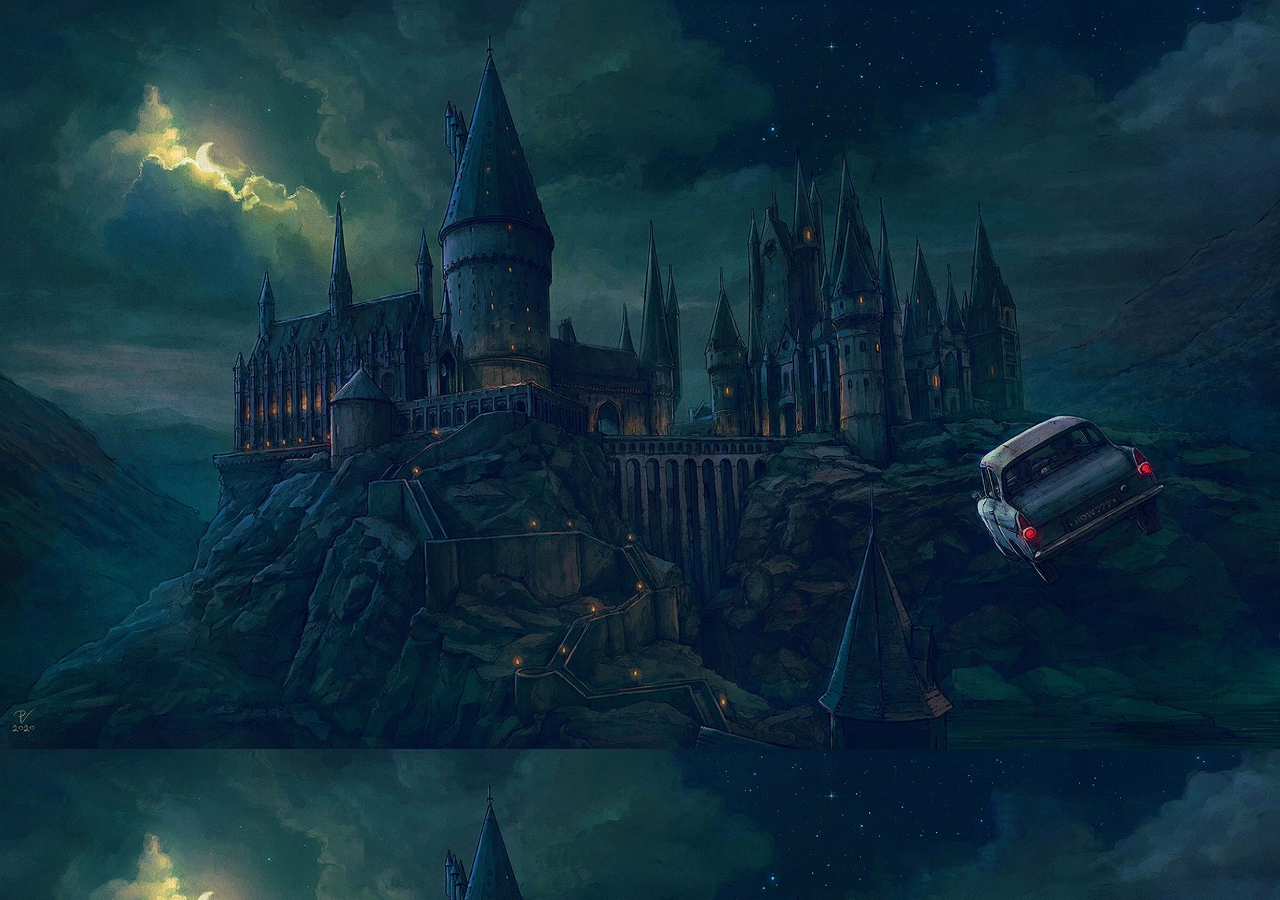
<file: index.html>
<!DOCTYPE html>
<html lang="en">
  <head>
    <meta charset="UTF-8" />
    <meta name="viewport" content="width=device-width, initial-scale=1.0" />
    <title>Harry Potter</title>
    <link rel="stylesheet" href="style.css" />
    <link
      rel="icon"
      type="image/x-icon"
      href="[data-uri]"
    />
  </head>
  <body>
    <form class="loginForm">
      <input type="text" placeholder="Username" required class="name" />
      <input type="password" placeholder="Password" required class="password" />
      <input type="submit" value="Login" class="login" />
    </form>
    <p class="error-message">Incorrect password. Please try again.</p>
    <script src="script.js"></script>
  </body>
</html>
</file>
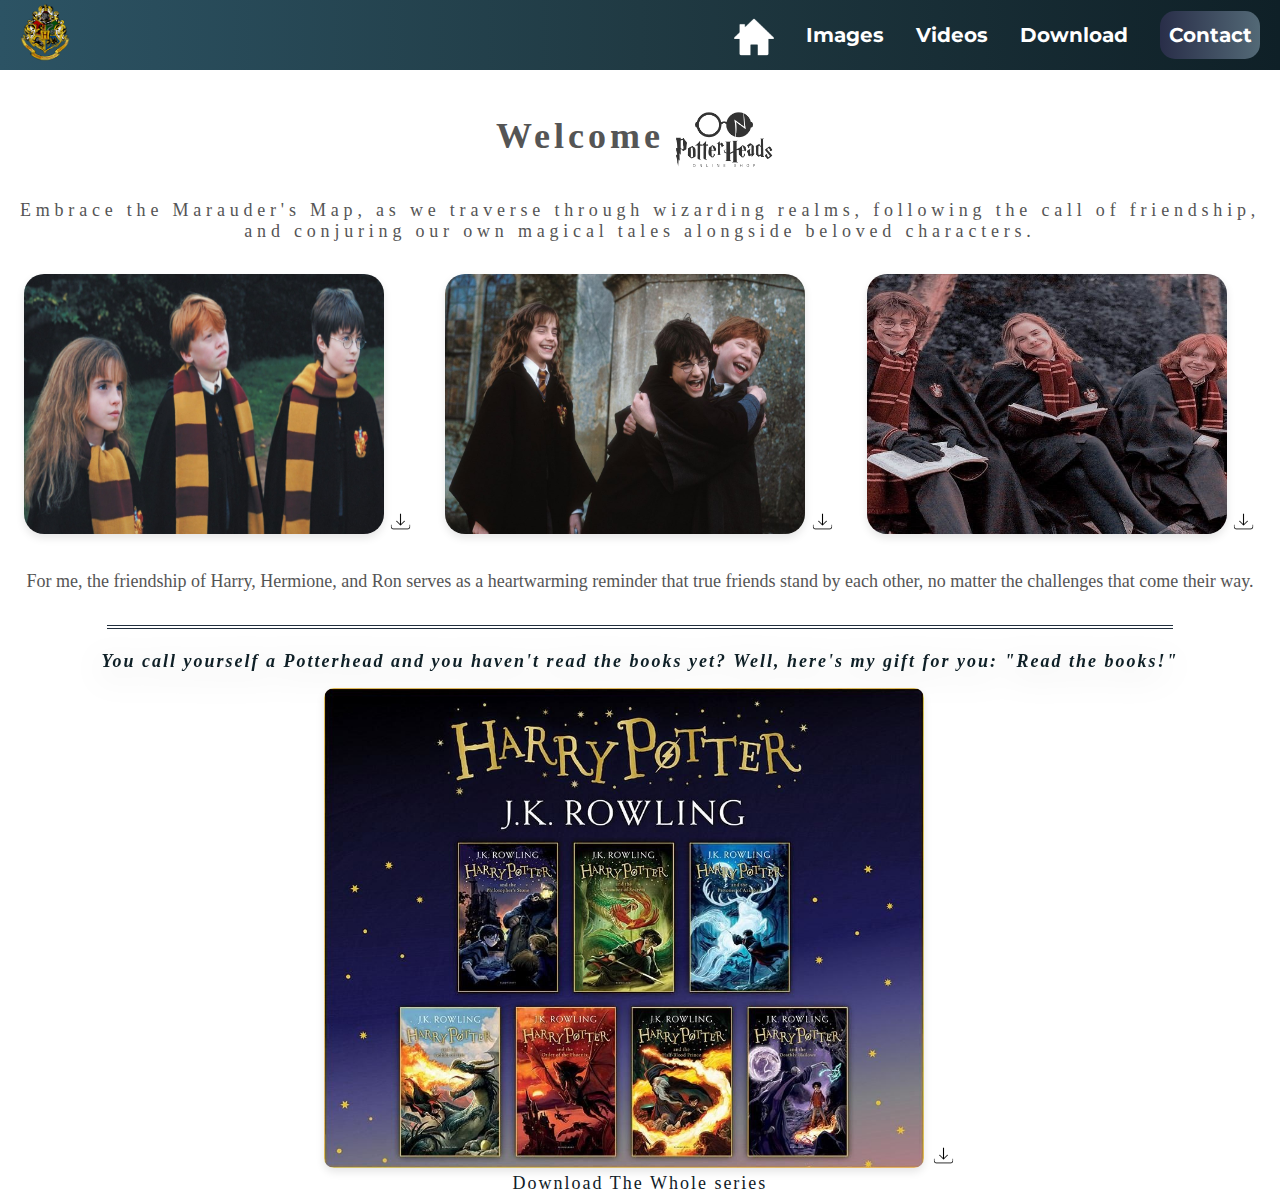
<file: main.html>
<!DOCTYPE html>
<html lang="en">
  <head>
    <meta charset="UTF-8" />
    <meta name="viewport" content="width=device-width, initial-scale=1.0" />
    <title>Harry Potter</title>
    <link rel="stylesheet" href="mainstyle.css" />
    <link
      rel="icon"
      type="image/x-icon"
      href="[data-uri]"
    />
  </head>
  <body>
    <nav>
      <div class="logo">
        <img src="logo-removebg-preview.png" alt="Hogwarts" />
      </div>
      <div class="menu hiddenMen"
      ><img src="icon-hamburger.svg" alt="menuIcon"
    /></div>
      <ul class="nav-content">
        <li class="homeIcon">
          <a href="#"><img src="white-home-icon-png-21.jpg" /></a>
        </li>
        <li><a href="#images">Images</a></li>
        <li>Videos</li>
        <li><a href="#books-link">Download</a></li>
        <li class="contact">Contact</li>
      </ul>
    </nav>
    <header>
      <h1>
        Welcome<img src="potter-removebg-preview.png" alt="PotterHeads" />
      </h1>
      <p id="fadeInText">
        Embrace the Marauder's Map, as we traverse through wizarding realms,
        following the call of friendship, and conjuring our own magical tales
        alongside beloved characters.
      </p>
    </header>
    <main id="images">
      <div class="imgs">
        <figure>
          <img
            src="have courage and be kind_.jpg"
            alt="Harry, Hermione, Ron"
            class="trio"
          />
          <a href="have courage and be kind_.jpg" download
            ><img src="download.png" alt="downloadIcon" class="download"
          /></a>
        </figure>

        <figure>
          <img src="Harry🫶.jpg" alt="Harry, Hermione, Ron" class="trio" />
          <a href="Harry🫶.jpg" download
            ><img src="download.png" alt="downloadIcon" class="download"
          /></a>
        </figure>
        <figure>
          <img src="trio.jpg" alt="Harry, Hermione, Ron" class="trio" />
          <a href="trio.jpg" download
            ><img src="download.png" alt="downloadIcon" class="download"
          /></a>
        </figure>
      </div>
      <p class="discription">
        For me, the friendship of Harry, Hermione, and Ron serves as a
        heartwarming reminder that true friends stand by each other, no matter
        the challenges that come their way.
      </p>
    </main>
    <div class="books">
      
      <hr>
      <hr>
      <br>
      <p>
        You call yourself a Potterhead and you haven't read the books yet? Well,
        here's my gift for you: "Read the books!"
      </p>
      <figure>
        <img
          src="books.jpg"
          alt="books"
          class="booksImg"
        />
        
        <a href="Harry potter books 1,2,3,4,5,6,7.pdf" download
          ><img src="download.png" alt="downloadIcon" class="download" id="books-link"
        /></a>
        <figcaption>Download The Whole series</figcaption>
    </div>
    <script src="mainScript.js"></script>
  </body>
</html>
</file>
<file: style.css>
body {
  background-image: url("desktop.jpg");
  background-size: cover;
  place-items: center;
  display: grid;
  height: 100%;
  font-size: 18px;
}
.loginForm {
  position: absolute;
  top: 50%;
  transform: translate(-50%, -50%);
  display: flex;
  flex-direction: column;
  align-items: center;
  justify-content: center;
  gap: 0.6rem;
  opacity: 0;
  transform: translateY(-50%);
  animation: fadeIn 2s ease-in-out forwards;
}

@keyframes fadeIn {
  0% {
    opacity: 0;
    transform: translateY(-50%) scale(0.5);
  }
  100% {
    opacity: 1;
    transform: translateY(-50%) scale(1);
  }
}

.loginForm input[type="password"],
.loginForm input[type="text"] {
  width: 100%;
  padding: 10px;
  margin: 10px 0;
  border: 1px solid #ccc;
  border-radius: 4px;
  font-size: 16px;
}
.loginForm input[type="password"]:focus,
.loginForm input[type="text"]:focus {
  outline: none;
  border-color: transparent;
  box-shadow: 0 5px 4px #2c5364;
}
.loginForm input[type="submit"] {
  background-color: transparent;
  color: white;
  border: none;
  border-radius: 4px;
  padding: 10px 20px;
  font-size: 16px;
  cursor: pointer;
}

.loginForm input[type="submit"]:hover {
  background: #0f2027;
  background: -webkit-linear-gradient(to right, #2c5364, #203a43, #0f2027);
  background: linear-gradient(to right, #2c5364, #203a43, #0f2027);
}
.error-message {
  position: absolute;
  top: 50%;
  display: none;
  color: #c0392b;
}
</file>
<file: mainstyle.css>
@import url("https://fonts.googleapis.com/css2?family=Montserrat:ital,wght@1,100&display=swap");
* {
  margin: 0px;
  padding: 0;
  box-sizing: border-box;
  list-style: none;
}
body {
  place-items: center;
  display: grid;
  height: 100%;
  font-size: 18px;
}

nav {
  position: fixed;
  z-index: 1;
  top: 0px;
  font-family: "Montserrat", sans-serif;
  font-size: 20px;
  height: 70px;
  width: 100%;
  background: linear-gradient(to right, #2c5364, #203a43, #0f2027);
  color: white;
  display: flex;
  align-items: center;
  font-weight: bold;
}
.homeIcon img {
  width: 40px;
  vertical-align: middle;
}
nav ul {
  position: relative;
  display: flex;
  gap: 2rem;
  margin-left: auto;
  margin-right: 20px;
  cursor: pointer;
}
.logo img {
  width: 70px;
  padding-left: 20px;
}
nav ul li {
  line-height: 3rem;
  display: inline-block;
}
nav a {
  color: white;
  text-decoration: none;
}
.contact {
  color: white;
  background: #536976; /* fallback for old browsers */
  background: -webkit-linear-gradient(
    to right,
    #292e49,
    #536976
  ); /* Chrome 10-25, Safari 5.1-6 */
  background: linear-gradient(
    to right,
    #292e49,
    #536976
  ); /* W3C, IE 10+/ Edge, Firefox 16+, Chrome 26+, Opera 12+, Safari 7+ */

  border-radius: 15px;
  width: 100px;
  text-align: center;
  height: 3rem;
  border: 0px solid transparent;
}

.contact:hover {
  background: transparent;
}
header h1 {
  color: #555;
  letter-spacing: 4px;
  border-radius: 10px;
  margin-top: 80px;
  text-align: center;
}
header h1 img {
  vertical-align: middle;
  opacity: 0.8;
  width: 120px;
}
main {
  width: 100%;
  display: flex;
  flex-direction: column;
  flex-wrap: wrap;
  justify-content: center;
  align-items: center;
}

.imgs {
  display: flex;
  gap: 2rem;
  flex-wrap: wrap;
}
.trio {
  margin-top: 2rem;
  width: 360px;
  border: 0px solid transparent;
  border-radius: 20px;
  height: 260px;
  box-shadow: 0px 4px 8px rgba(0, 0, 0, 0.1);
  transition: transform 0.3s ease-in-out, box-shadow 0.3s ease-in-out;
}

.trio:hover {
  transform: scale(1.2);
  box-shadow: 0px 8px 16px rgba(0, 0, 0, 0.2);
}
.download {
  width: 25px;
}
main p,
header p {
  color: #555;
  letter-spacing: 0.3rem;
  text-align: center;
  animation: fadeIn 1s ease 1s forwards; /* Apply the fadeIn animation */
}
.discription {
  margin-top: 2rem;
  letter-spacing: 0;
}
@keyframes fadeIn {
  from {
    opacity: 0;
    transform: translateY(-10px);
  }
  to {
    opacity: 1;
    transform: translateY(0);
  }
}
.books {
  margin-top: 2rem;
  color: #0f2027;
  letter-spacing: 2px;
  display: flex;
  flex-direction: column;
  align-items: center;
  justify-content: center;
  height: fit-content;
  text-align: center;
}
.books p {
  font-weight: bolder;
  font-style: italic;
  filter: drop-shadow(0px 8px 16px rgba(0, 0, 0, 0.2));
}
hr {
  border: none;
  border-top: 1px solid #212f3d;
  width: 99%;
  margin: 1px auto;
}
.booksImg {
  width: 600px;
  max-width: 100%;
  margin-top: 1rem;
  border-radius: 10px;
  box-shadow: 0px 4px 8px rgba(0, 0, 0, 0.1);
  transition: transform 0.3s ease-in-out, box-shadow 0.3s ease-in-out;
}

.booksImg:hover {
  transform: scale(1.05);
  box-shadow: 0px 8px 16px rgba(0, 0, 0, 0.2);
  filter: drop-shadow(0px 8px 16px rgba(0, 0, 0, 0.2));
}
.hidden,
hiddenMen {
  display: none;
}
@media (max-width: 750px) {
  nav {
    right: 0;
    display: flex;
    justify-content: space-between;
    width: 100%;
  }
  nav ul {
    float: center;
    margin-right: 0px;
  }
  nav ul li,
  nav a {
    display: block;
    color: white;
  }
  .nav {
    position: relative;
    right: 0px;
    top: 120px;
    display: flex !important;
    flex-direction: column;
    align-items: center;
    justify-content: center;
    width: 300px;
    z-index: 1;
    background: linear-gradient(to right, #2c5364, #203a43, #0f2027);
    color: hsl(210, 4%, 67%);
    padding-bottom: 100px;
    margin-top: 10rem;
    content: "";
    border-top: 0.6rem solid transparent;
    border-bottom: 0.6rem solid #0f2027;
    border-left: 0.6rem solid transparent;
    border-right: 0.6rem solid #0f2027;
  }
  .menu {
    z-index: 3;
    position: absolute;
    top: 15px;
    right: 3px;
  }
  .imgs {
    width: fit-content;
    flex-direction: column;
    align-items: center;
    justify-content: center;
  }
}
</file>
